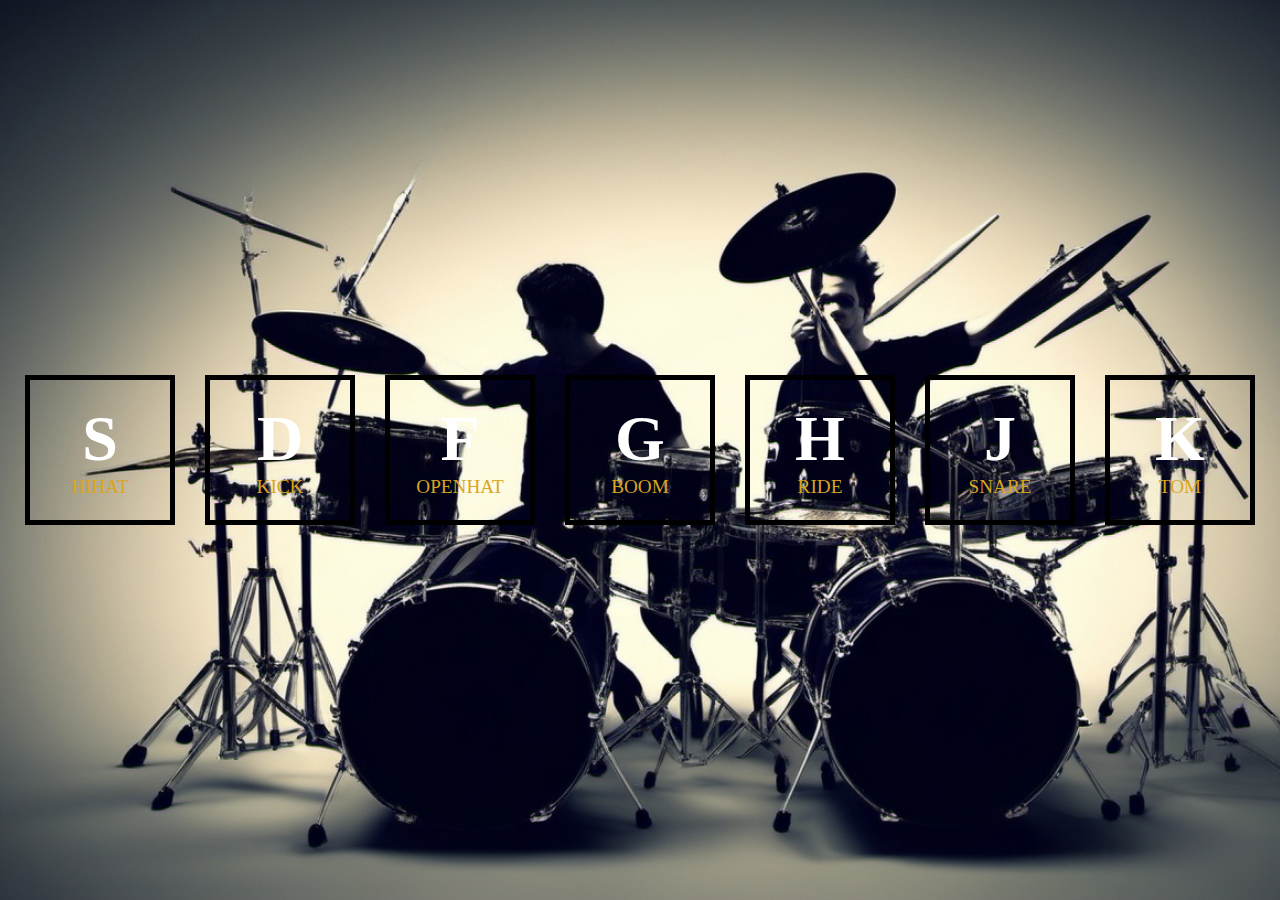
<file: 1.Drum/index.html>
<!DOCTYPE html>
<html lang="en">
  <head>
    <meta charset="UTF-8" />
    <meta name="viewport" content="width=device-width, initial-scale=1.0" />
    <title>Drum</title>
    <link rel="icon" href="data:;base64,iVBORw0KGgo=" />
    <link rel="stylesheet" href="style.css" />
  </head>
  <body>
    <main>
      <div class="drum-kicks">
        <div class="keys" data-key="65">
          <h1>A</h1>
          <span class="title">CLAP</span>
        </div>
        <div class="keys" data-key="83">
          <h1>S</h1>
          <span class="title">HIHAT</span>
        </div>
        <div class="keys" data-key="68">
          <h1>D</h1>
          <span class="title">KICK</span>
        </div>
        <div class="keys" data-key="70">
          <h1>F</h1>
          <span class="title">OPENHAT</span>
        </div>
        <div class="keys" data-key="71">
          <h1>G</h1>
          <span class="title">BOOM</span>
        </div>
        <div class="keys" data-key="72">
          <h1>H</h1>
          <span class="title">RIDE</span>
        </div>
        <div class="keys" data-key="74">
          <h1>J</h1>
          <span class="title">SNARE</span>
        </div>
        <div class="keys" data-key="75">
          <h1>K</h1>
          <span class="title">TOM</span>
        </div>
        <div class="keys" data-key="76">
          <h1>L</h1>
          <span class="title">TONY</span>
        </div>
      </div>
    </main>

    <audio data-key="65" src="./audio folder/Basic_Rock_135.mp3"></audio>
    <audio data-key="83" src="./audio folder/Boom_Chuk_130.mp3"></audio>
    <audio
      data-key="68"
      src="./audio folder/Basic_Rock_FillintoCrash_135.mp3"
    ></audio>
    <audio data-key="70" src="./audio folder/Big_Thwack_120.mp3"></audio>
    <audio data-key="71" src="./audio folder/Boom_Chuk2_130.mp3"></audio>
    <audio data-key="72" src="./audio folder/Cymbal_Groove.mp3"></audio>
    <audio data-key="74" src="./audio folder/Driving_Force_120.mp3"></audio>
    <audio data-key="75" src="./audio folder/Pounder_130.mp3"></audio>
    <audio data-key="76" src="./audio folder/Tamba_112.mp3"></audio>

    <script src="script.js"></script>
  </body>
</html>
</file>
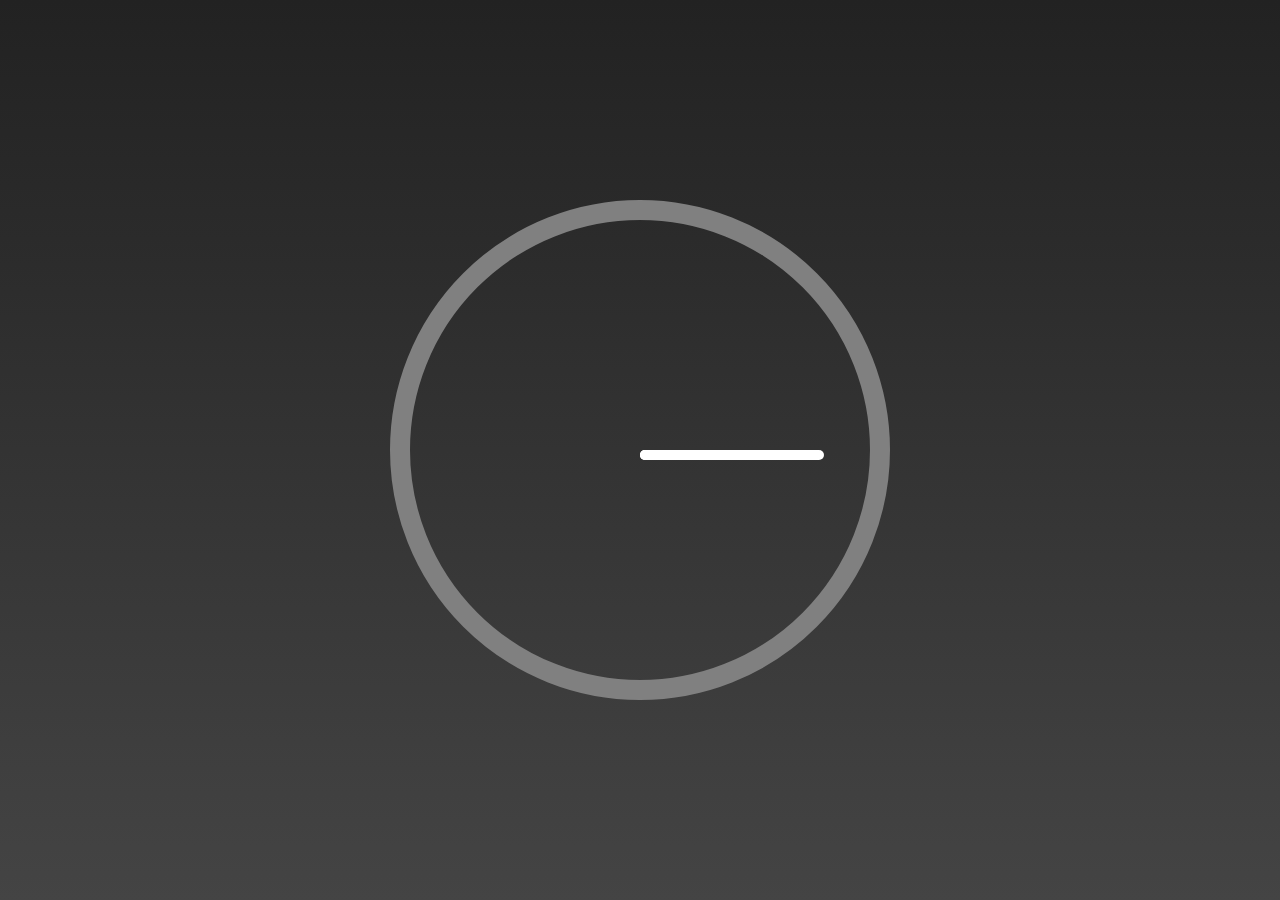
<file: 2. CSS + JS Clock/index.html>
<!DOCTYPE html>
<html lang="en">
  <head>
    <meta charset="UTF-8" />
    <meta name="viewport" content="width=device-width, initial-scale=1.0" />
    <title>JS Clock</title>
    <link rel="stylesheet" href="style.css" />
  </head>
  <body>
    <main>
      <div class="clock">
        <div class="clock-face">
          <div class="hand hour-hand"></div>
          <div class="hand minute-hand"></div>
          <div class="hand second-hand"></div>
        </div>
      </div>
    </main>
    <script src="script.js"></script>
  </body>
</html>
</file>
<file: 1.Drum/style.css>
* {
  margin: 0;
  padding: 0;
  box-sizing: border-box;
}
html,
body {
  width: 100%;
  height: 100%;
}
main {
  background-image: url(./Image/drum.png);
  height: 100vh;
  width: 100%;
  background-size: cover;
  background-position: center;
  background-repeat: no-repeat;
  display: flex;
  justify-content: center;
  align-items: center;
}
.drum-kicks {
  display: flex;
  gap: 30px;
}
.keys {
  display: flex;
  justify-content: center;
  align-items: center;
  flex-direction: column;
  transition: all 0.07s;
  height: 150px;
  width: 150px;
  background-color: transparent;
  border: 5px solid black;
  transition: all 0.4s;
}
.play {
  transform: scale(1.1);
  border-color: goldenrod;
  background-color: rgba(0, 0, 0, 0.404);
  box-shadow: 0 0 10px goldenrod;
}
h1 {
  color: white;
  font-size: 4rem;
  font-weight: 900;
}
.title {
  color: goldenrod;
  font-size: 1.2rem;
}
</file>
<file: 2. CSS + JS Clock/style.css>
* {
  margin: 0;
  padding: 0;
  box-sizing: border-box;
}
html,
body {
  width: 100%;
  height: 100%;
  background: linear-gradient(to bottom, #222222, #444444);
}
main {
  height: 100vh;
  display: flex;
  justify-content: center;
  align-items: center;
}
.clock {
  position: relative;
  height: 500px;
  width: 500px;
  border: 20px solid gray;
  border-radius: 50%;
}
.hand {
  position: absolute;
  top: 50%;
  left: 50%;
  height: 10px;
  background-color: white;
  border-radius: 5px;
  transform-origin: left;
}
.second-hand {
  width: 40%;
}
.minute-hand {
  width: 35%;
}
.hour-hand {
  width: 30%;
}
</file>
